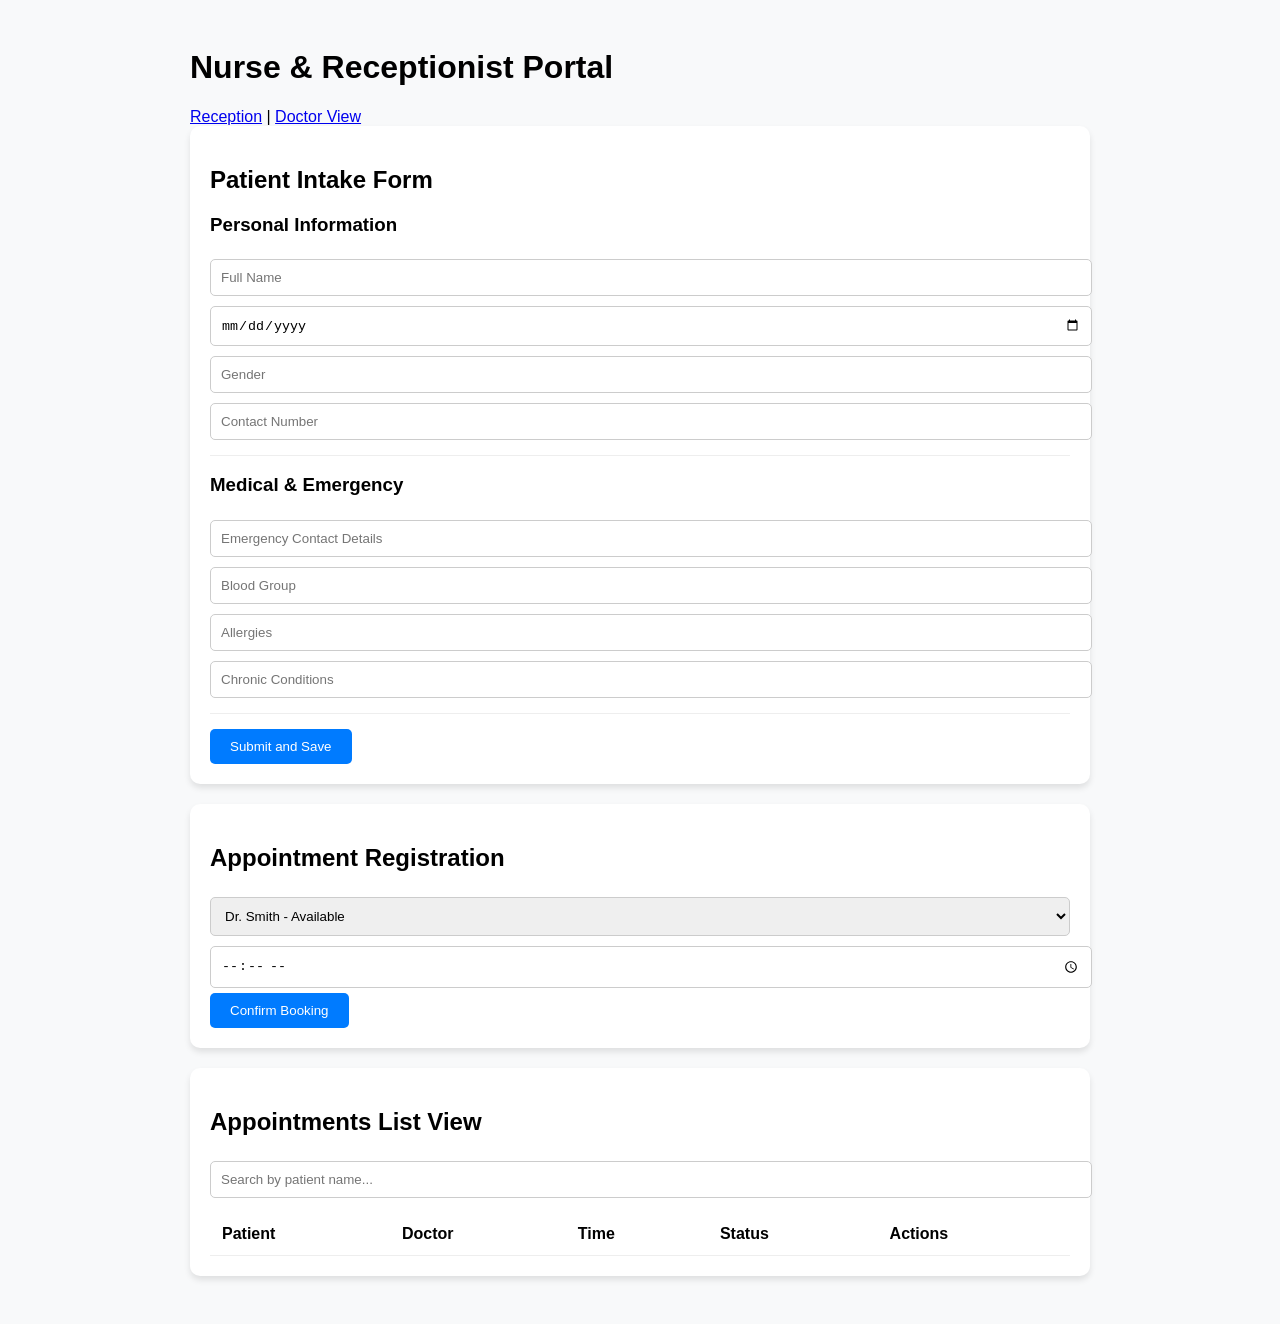
<file: index.html>
<!DOCTYPE html>
<html lang="en">
<head>
    <meta charset="UTF-8">
    <title>EvoDoc | Nurse Portal</title>
    <link rel="stylesheet" href="style.css">
</head>
<body>
    <div class="container">
        <h1>Nurse & Receptionist Portal</h1>
        <nav><a href="index.html">Reception</a> | <a href="doctor.html">Doctor View</a></nav>

        <div class="card">
            <h2>Patient Intake Form</h2>
            <div class="section-group">
                <h3>Personal Information</h3>
                <input type="text" id="name" placeholder="Full Name">
                <input type="date" id="dob">
                <input type="text" id="gender" placeholder="Gender">
                <input type="text" id="contact" placeholder="Contact Number">
            </div>
            <div class="section-group">
                <h3>Medical & Emergency</h3>
                <input type="text" id="emergency" placeholder="Emergency Contact Details">
                <input type="text" id="blood" placeholder="Blood Group">
                <input type="text" id="allergies" placeholder="Allergies">
                <input type="text" id="conditions" placeholder="Chronic Conditions">
            </div>
            <button onclick="savePatient()">Submit and Save</button>
        </div>

        <div class="card">
            <h2>Appointment Registration</h2>
            <select id="docSelect">
                <option value="Dr. Smith (Available)">Dr. Smith - Available</option>
                <option value="Dr. Adams (Busy)">Dr. Adams - Busy</option>
            </select>
            <input type="time" id="apptTime">
            <button onclick="savePatient()">Confirm Booking</button>
        </div>

        <div class="card">
            <h2>Appointments List View</h2>
            <input type="text" id="search" onkeyup="searchTable()" placeholder="Search by patient name...">
            <table id="apptTable">
                <thead>
                    <tr><th>Patient</th><th>Doctor</th><th>Time</th><th>Status</th><th>Actions</th></tr>
                </thead>
                <tbody></tbody>
            </table>
        </div>
    </div>
    <script src="script.js"></script>
</body>
</html>
</file>
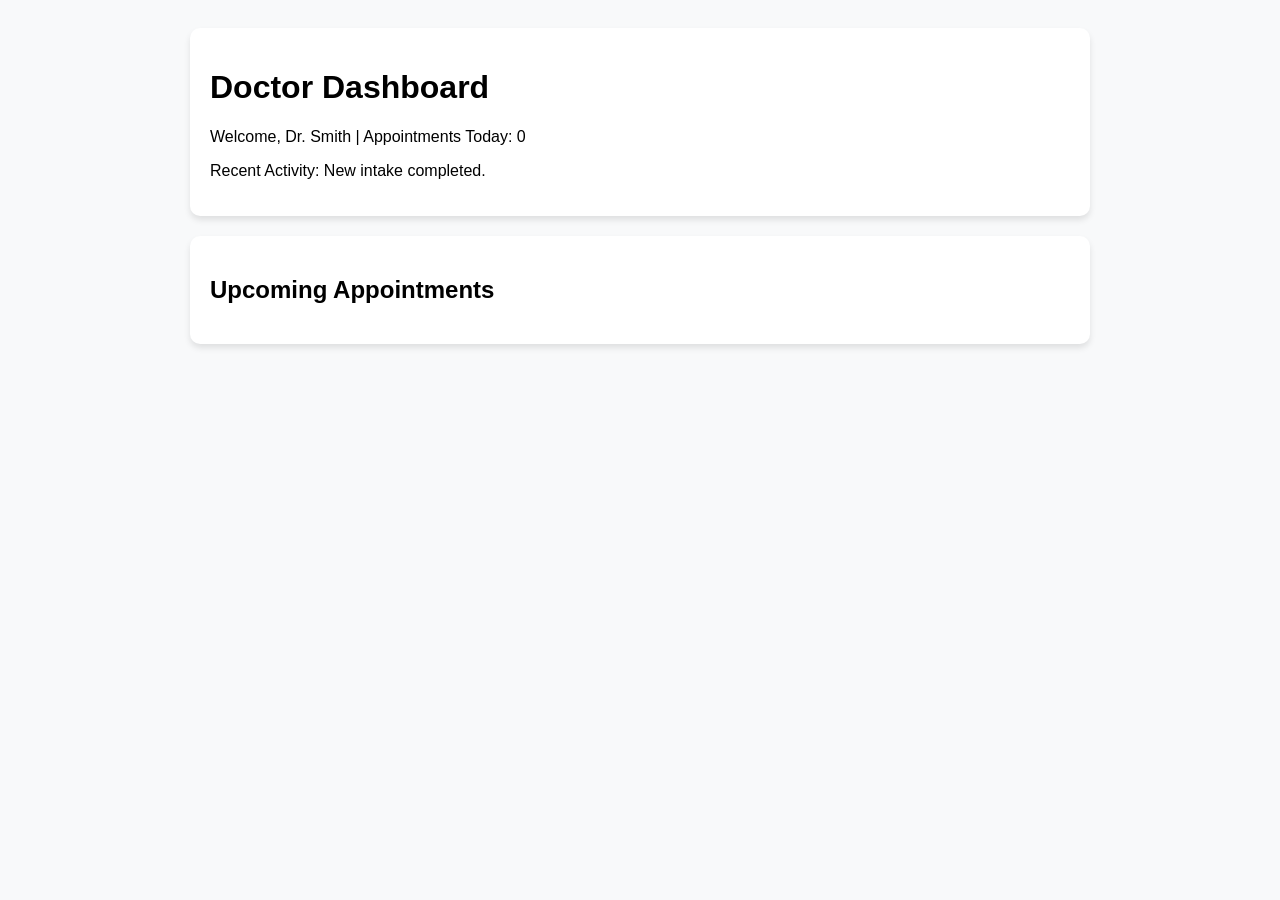
<file: doctor.html>
<!DOCTYPE html>
<html lang="en">
<head>
    <meta charset="UTF-8">
    <title>EvoDoc | Doctor Portal</title>
    <link rel="stylesheet" href="style.css">
</head>
<body>
    <div class="container">
        <header class="card">
            <h1>Doctor Dashboard</h1>
            <p>Welcome, Dr. Smith | Appointments Today: <span id="count">0</span></p>
            <p>Recent Activity: New intake completed.</p>
        </header>

        <div class="card">
            <h2>Upcoming Appointments</h2>
            <div id="queue"></div>
        </div>

        <div id="patientDetails" class="card" style="display:none">
            <h2>Patient Details Page</h2>
            <div class="tabs">
                <p><strong>Name:</strong> <span id="vName"></span></p>
                <p><strong>Medical History:</strong> Summary of past visits.</p>
                <p><strong>Allergies:</strong> <span id="vAllergies"></span></p>
            </div>
            <h3>New Clinical Notes</h3>
            <textarea id="note" placeholder="Add clinical findings..."></textarea>
            <button onclick="alert('Clinical Record Updated')">Update Patient Record</button>
        </div>
    </div>
    <script src="doctor-script.js"></script>
</body>
</html>
</file>
<file: style.css>
body { font-family: sans-serif; background: #f8f9fa; padding: 20px; }
.container { max-width: 900px; margin: auto; }
.card { background: white; padding: 20px; border-radius: 10px; box-shadow: 0 4px 6px rgba(0,0,0,0.1); margin-bottom: 20px; }
.section-group { margin-bottom: 15px; border-bottom: 1px solid #eee; padding-bottom: 10px; }
input, select, textarea { width: 100%; padding: 10px; margin: 5px 0; border: 1px solid #ccc; border-radius: 5px; }
button { background: #007bff; color: white; border: none; padding: 10px 20px; border-radius: 5px; cursor: pointer; }
.badge { background: #e7f3ff; color: #007bff; padding: 5px 10px; border-radius: 15px; font-size: 12px; }
.patient-card { border: 1px solid #ddd; padding: 15px; margin-top: 10px; border-radius: 8px; cursor: pointer; }
table { width: 100%; border-collapse: collapse; margin-top: 10px; }
th, td { text-align: left; padding: 12px; border-bottom: 1px solid #eee; }
</file>
